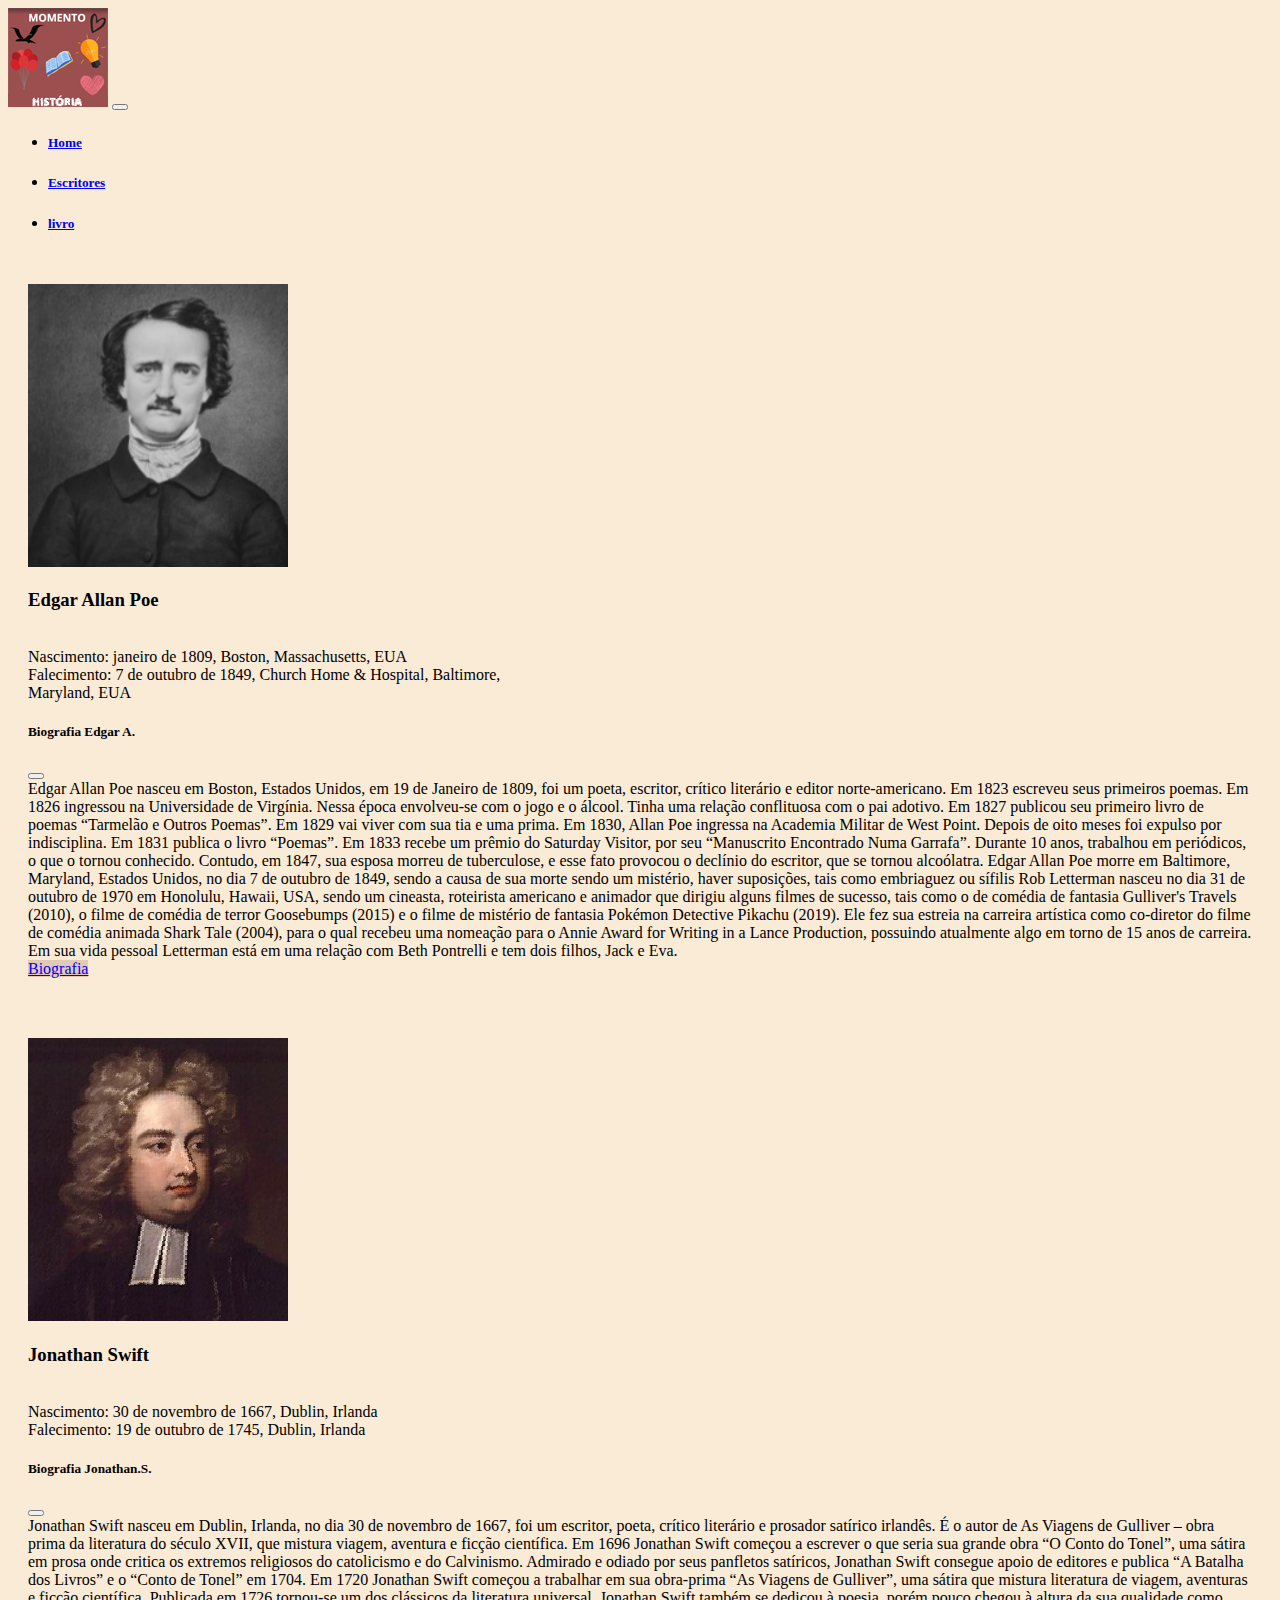
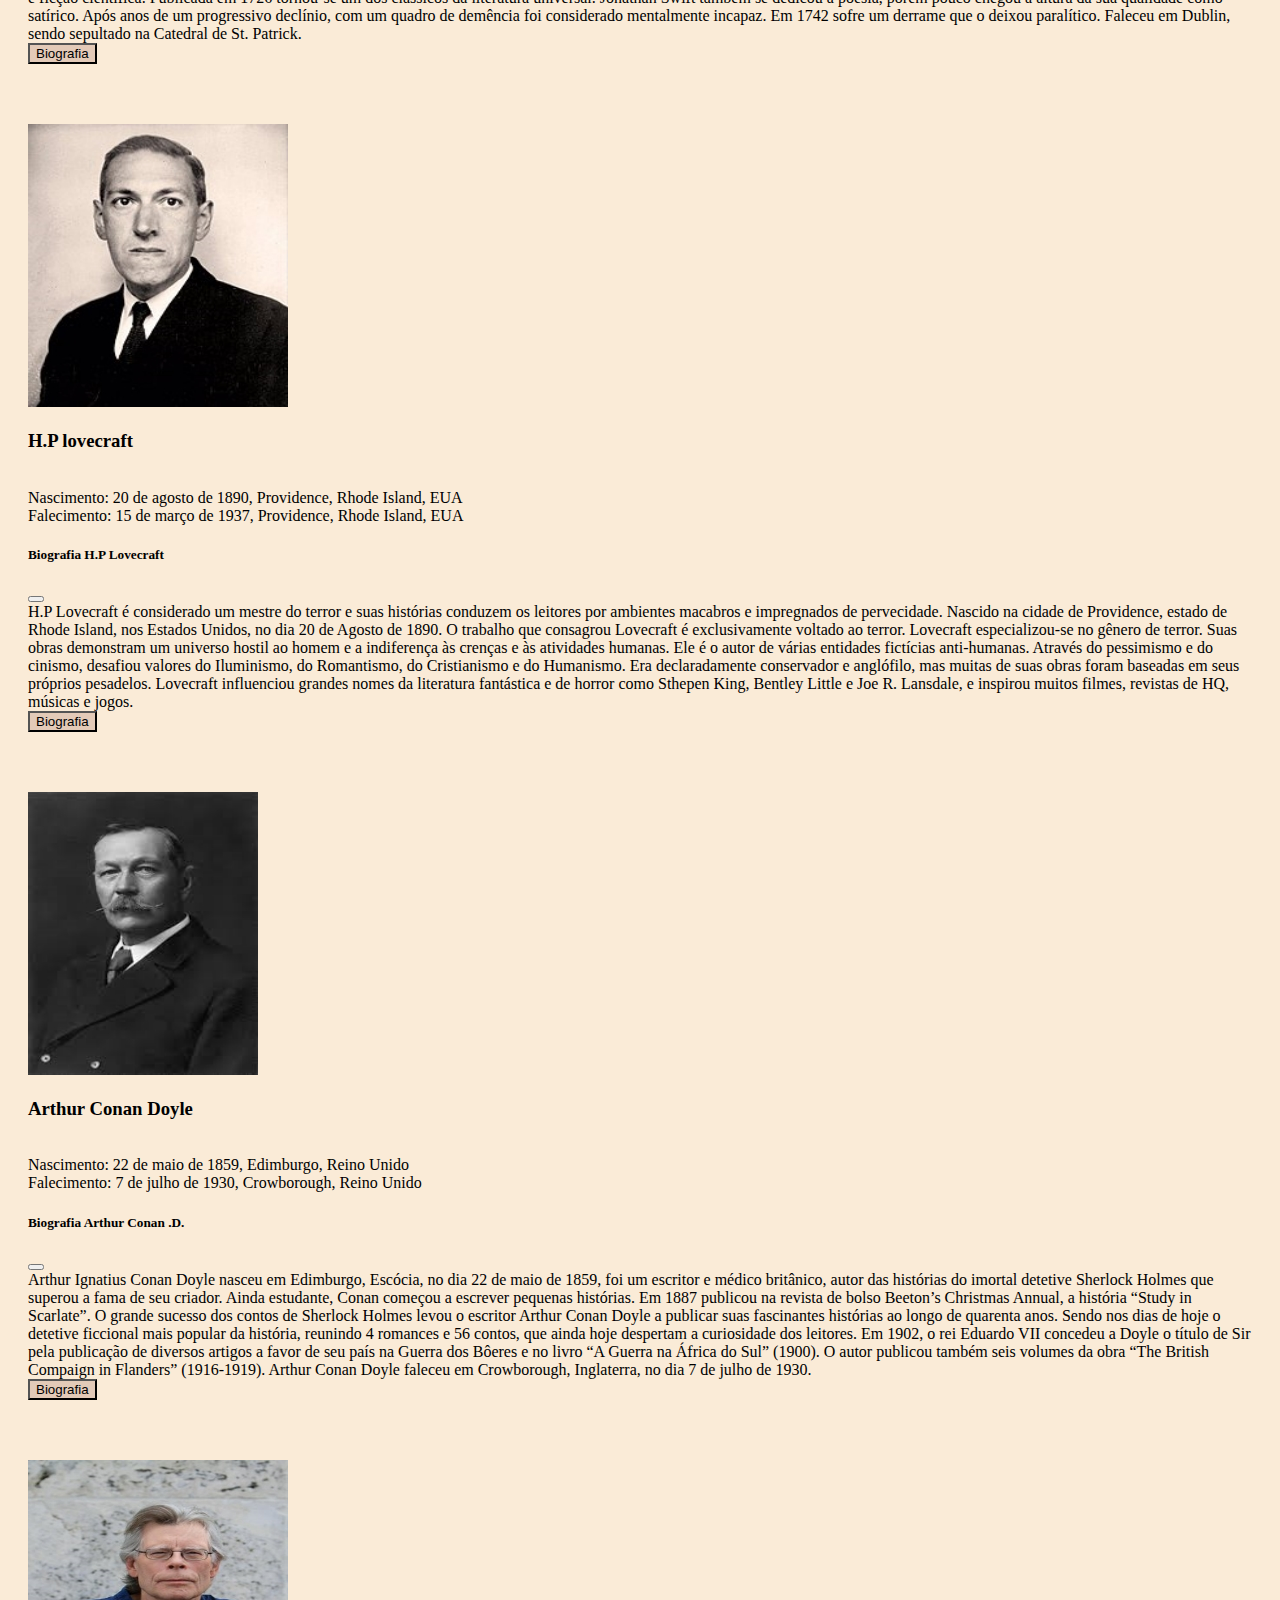
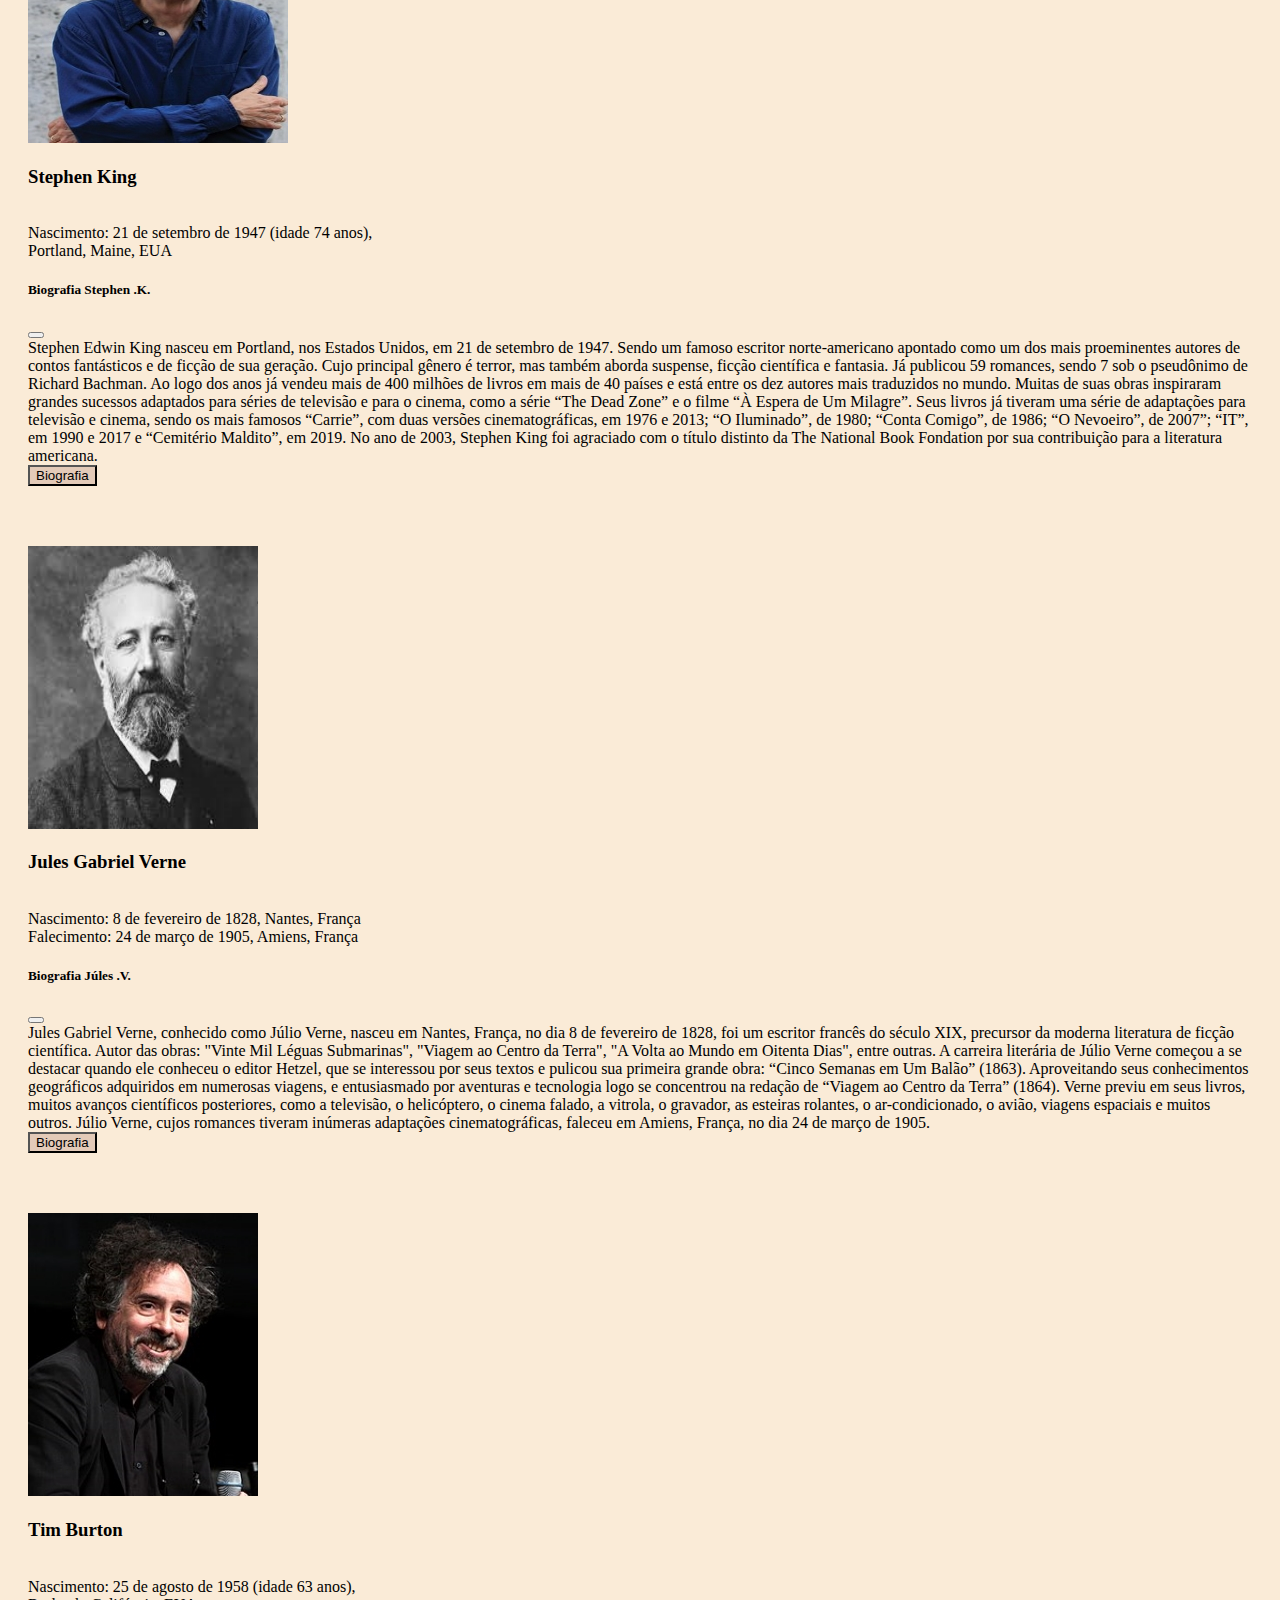
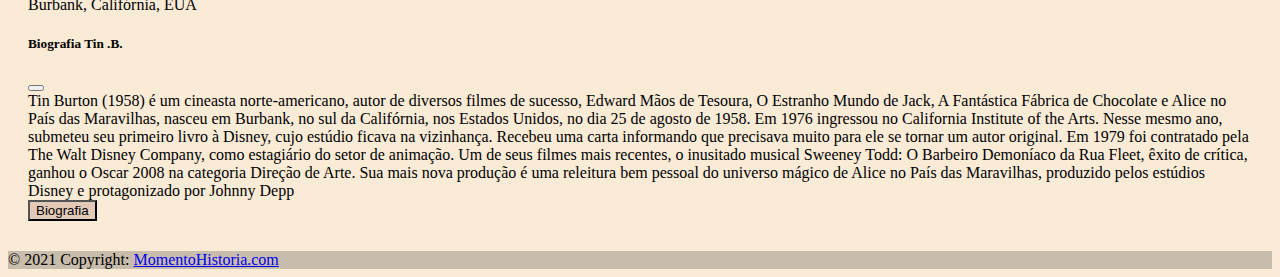
<file: trabalho-alura/assets/Escritores.html>
<!doctype html>
<html>

<head class="cabeca">

    <meta charset="UTF-8">
    <title>Mundo Leitura</title>
    <link href="style.css" rel="stylesheet" />
    <link href="https://cdn.jsdelivr.net/npm/bootstrap@5.1.0/dist/css/bootstrap.min.css" rel="stylesheet" integrity="sha384-KyZXEAg3QhqLMpG8r+8fhAXLRk2vvoC2f3B09zVXn8CA5QIVfZOJ3BCsw2P0p/We" crossorigin="anonymous">
    <script src="https://cdn.jsdelivr.net/npm/bootstrap@5.1.0/dist/js/bootstrap.bundle.min.js" integrity="sha384-U1DAWAznBHeqEIlVSCgzq+c9gqGAJn5c/t99JyeKa9xxaYpSvHU5awsuZVVFIhvj" crossorigin="anonymous"></script>
    <script src="https://cdn.jsdelivr.net/npm/@popperjs/core@2.9.3/dist/umd/popper.min.js" integrity="sha384-eMNCOe7tC1doHpGoWe/6oMVemdAVTMs2xqW4mwXrXsW0L84Iytr2wi5v2QjrP/xp" crossorigin="anonymous"></script>
    <script src="https://cdn.jsdelivr.net/npm/bootstrap@5.1.0/dist/js/bootstrap.min.js" integrity="sha384-cn7l7gDp0eyniUwwAZgrzD06kc/tftFf19TOAs2zVinnD/C7E91j9yyk5//jjpt/" crossorigin="anonymous"></script>
</head>

<body class="corpo" style="background-color: antiquewhite;">

    <!--Cabecalho-->

    <header class="cabecalho">

        <nav class="navegacao navbar navbar-expand-lg navbar-dark bg-dark">

            <div class="container-fluid">

                <a class="navbar-brand" href="#"><img src="img/Icone.png" /></a>
                <button class="navbar-toggler" type="button" data-bs-toggle="collapse" data-bs-target="#navbarNav" aria-controls="navbarNav" aria-expanded="false" aria-label="Toggle navigation">
                    <span class="navbar-toggler-icon"></span>
                </button>

                <div class="collapse navbar-collapse" id="navbarNav">

                    <ul class="nav-lista navbar-nav">
                        <li class="nav-item">
                            <a class="nav-link active text_cabecalho" aria-current="page" href="index.html"><h5>Home</h5></a>
                        </li>
                        <li class="nav-item">
                            <a class="nav-link active text_cabecalho" aria-current="page" href="Escritores.html"><h5>Escritores</h5></a>
                        </li>
                        <li class="nav-item">
                            <a class="nav-link active text_cabecalho" aria-current="page" href="livros.html"><h5>livro</h5></a>
                        </li>
                    </ul>
                </div>
            </div>
        </nav>

    </header>

    <article class="escritores">

        <!--EdgarAllanPoe_card-->

        <div class="align-self-center artigo-escritores">
            <div class="card-escritores card mb-3 text-white bg-dark">
                <div class="row g-0">
                    <div class="col-md-4">
                        <img src="img/escritores/EdgarAllanPoe.png" class="img-fluid rounded-start" alt="...">
                    </div>
                    <div class="col-md-8">
                        <div class="card-body">
                            <h3 class="card-title">Edgar Allan Poe</h3>
                            <p class="card-text">
                                <br />
                                Nascimento: janeiro de 1809, Boston, Massachusetts, EUA
                                <br />
                                Falecimento: 7 de outubro de 1849, Church Home & Hospital, Baltimore, Maryland, EUA
                            </p>
                        </div>
                    </div>
                </div>
            </div>

            <!--EdgarAllanPoe_BIO-->


            <div class="modal fade" id="exampleModalToggle" aria-hidden="true" aria-labelledby="exampleModalToggleLabel" tabindex="-1">
                <div class="modal-dialog modal-dialog-centered">
                    <div class="modal-content">
                        <div class="modal-header">
                            <h5 class="modal-title" id="exampleModalToggleLabel">Biografia Edgar A.</h5>
                            <button type="button" class="btn-close" data-bs-dismiss="modal" aria-label="Close"></button>
                        </div>
                        <div class="modal-body">
                            Edgar Allan Poe nasceu em Boston, Estados Unidos, em 19 de Janeiro de 1809, foi um poeta, escritor, crítico literário e editor norte-americano. Em 1823 escreveu seus primeiros poemas. Em 1826 ingressou na Universidade de Virgínia. Nessa época envolveu-se com o jogo e o álcool. Tinha uma relação conflituosa com o pai adotivo.
                            Em 1827 publicou seu primeiro livro de poemas “Tarmelão e Outros Poemas”. Em 1829 vai viver com sua tia e uma prima. Em 1830, Allan Poe ingressa na Academia Militar de West Point. Depois de oito meses foi expulso por indisciplina. Em 1831 publica o livro “Poemas”. Em 1833 recebe um prêmio do Saturday Visitor, por seu “Manuscrito Encontrado Numa Garrafa”.
                            Durante 10 anos, trabalhou em periódicos, o que o tornou conhecido. Contudo, em 1847, sua esposa morreu de tuberculose, e esse fato provocou o declínio do escritor, que se tornou alcoólatra. Edgar Allan Poe morre em Baltimore, Maryland, Estados Unidos, no dia 7 de outubro de 1849, sendo a causa de sua morte sendo um mistério, haver suposições, tais como embriaguez ou sífilis
                            Rob Letterman nasceu no dia 31 de outubro de 1970 em Honolulu, Hawaii, USA, sendo um cineasta, roteirista americano e animador que dirigiu alguns filmes de sucesso, tais como o de comédia de fantasia Gulliver's Travels (2010), o filme de comédia de terror Goosebumps (2015) e o filme de mistério de fantasia Pokémon Detective Pikachu (2019).
                            Ele fez sua estreia na carreira artística como co-diretor do filme de comédia animada Shark Tale (2004), para o qual recebeu uma nomeação para o Annie Award for Writing in a Lance Production, possuindo atualmente algo em torno de 15 anos de carreira. Em sua vida pessoal Letterman está em uma relação com Beth Pontrelli e tem dois filhos, Jack e Eva.
                        </div>
                    </div>
                </div>
            </div>

            <a class="btn btn-light text-dark btn-outline-dark" style="background-color: #E3CAB8; " data-bs-toggle="modal" href="#exampleModalToggle" role="button">Biografia</a>
        </div>

    </article>

    <article class="escritores">

        <!--Jonathan Swift_card-->

        <div class="align-self-center artigo-escritores">
            <div class="card-escritores card mb-3 text-white bg-dark">
                <div class="row g-0">
                    <div class="col-md-4">
                        <img src="img/escritores/JonathanSwift.png" class="img-fluid rounded-start" alt="...">
                    </div>
                    <div class="col-md-8">
                        <div class="card-body">
                            <h3 class="card-title">Jonathan Swift</h3>
                            <p class="card-text">
                                <br />
                                Nascimento: 30 de novembro de 1667, Dublin, Irlanda
                                <br />
                                Falecimento: 19 de outubro de 1745, Dublin, Irlanda
                            </p>
                        </div>
                    </div>
                </div>
            </div>

            <!--Jonathan Swift_BIO-->

            <div class="modal fade" id="exampleModalToggle2" aria-hidden="true" aria-labelledby="exampleModalToggleLabel2" tabindex="-1">
                <div class="modal-dialog modal-dialog-centered">
                    <div class="modal-content">
                        <div class="modal-header">
                            <h5 class="modal-title" id="exampleModalToggleLabel2">Biografia Jonathan.S.</h5>
                            <button type="button" class="btn-close" data-bs-dismiss="modal" aria-label="Close"></button>
                        </div>
                        <div class="modal-body">
                            Jonathan Swift nasceu em Dublin, Irlanda, no dia 30 de novembro de 1667, foi um escritor, poeta, crítico literário e prosador satírico irlandês. É o autor de As Viagens de Gulliver – obra prima da literatura do século XVII, que mistura viagem, aventura e ficção científica.
                            Em 1696 Jonathan Swift começou a escrever o que seria sua grande obra “O Conto do Tonel”, uma sátira em prosa onde critica os extremos religiosos do catolicismo e do Calvinismo. Admirado e odiado por seus panfletos satíricos, Jonathan Swift consegue apoio de editores e publica “A Batalha dos Livros” e o “Conto de Tonel” em 1704.
                            Em 1720 Jonathan Swift começou a trabalhar em sua obra-prima “As Viagens de Gulliver”, uma sátira que mistura literatura de viagem, aventuras e ficção científica. Publicada em 1726 tornou-se um dos clássicos da literatura universal. Jonathan Swift também se dedicou à poesia, porém pouco chegou à altura da sua qualidade como satírico.
                            Após anos de um progressivo declínio, com um quadro de demência foi considerado mentalmente incapaz. Em 1742 sofre um derrame que o deixou paralítico. Faleceu em Dublin, sendo sepultado na Catedral de St. Patrick.
                        </div>
                    </div>
                </div>
            </div>
            <button class="btn btn-light text-dark btn-outline-dark" style="background-color: #E3CAB8; " data-bs-target="#exampleModalToggle2" data-bs-toggle="modal">Biografia</button>

        </div>
    </article>

    <article class="escritores">

        <!--H.P Lovecraft_card-->

        <div class="align-self-center artigo-escritores">
            <div class="card-escritores card mb-3 text-white bg-dark">
                <div class="row g-0">
                    <div class="col-md-4">
                        <img src="img/escritores/H.PLovecraft.jpg" class="img-fluid rounded-start" alt="...">
                    </div>
                    <div class="col-md-8">
                        <div class="card-body">
                            <h3 class="card-title">H.P lovecraft</h3>
                            <p class="card-text">
                                <br />
                                Nascimento: 20 de agosto de 1890, Providence, Rhode Island, EUA
                                <br />
                                Falecimento: 15 de março de 1937, Providence, Rhode Island, EUA
                            </p>
                        </div>
                    </div>
                </div>
            </div>

            <!--H.P Lovecraft_BIO-->

            <div class="modal fade" id="exampleModalToggle4" aria-hidden="true" aria-labelledby="exampleModalToggleLabel4" tabindex="-1">
                <div class="modal-dialog modal-dialog-centered">
                    <div class="modal-content">
                        <div class="modal-header">
                            <h5 class="modal-title" id="exampleModalToggleLabel4">Biografia H.P Lovecraft</h5>
                            <button type="button" class="btn-close" data-bs-dismiss="modal" aria-label="Close"></button>
                        </div>
                        <div class="modal-body">

                            H.P Lovecraft é considerado um mestre do terror e suas histórias conduzem os leitores por ambientes macabros e impregnados de pervecidade. Nascido na cidade de Providence, estado de Rhode Island, nos Estados Unidos, no dia 20 de Agosto de 1890. O trabalho que consagrou Lovecraft é exclusivamente voltado ao terror.
                            Lovecraft especializou-se no gênero de terror. Suas obras demonstram um universo hostil ao homem e a indiferença às crenças e às atividades humanas. Ele é o autor de várias entidades fictícias anti-humanas. Através do pessimismo e do cinismo, desafiou valores do Iluminismo, do Romantismo, do Cristianismo e do Humanismo. Era declaradamente conservador e anglófilo, mas muitas de suas obras foram baseadas em seus próprios pesadelos.
                            Lovecraft influenciou grandes nomes da literatura fantástica e de horror como Sthepen King, Bentley Little e Joe R. Lansdale, e inspirou muitos filmes, revistas de HQ, músicas e jogos.
                        </div>
                    </div>
                </div>
            </div>

            <button class="btn btn-light text-dark btn-outline-dark" style="background-color: #E3CAB8; " data-bs-target="#exampleModalToggle4" data-bs-toggle="modal">Biografia</button>

        </div>
    </article>

    <article class="escritores">

        <!--Arthur Ignatius Conan Doyle_card-->

        <div class="align-self-center artigo-escritores">
            <div class="card-escritores card mb-3 text-white bg-dark">
                <div class="row g-0">
                    <div class="col-md-4">
                        <img src="img/escritores/ArthurConanDoyle.jpg" class="img-fluid rounded-start" alt="...">
                    </div>
                    <div class="col-md-8">
                        <div class="card-body">
                            <h3 class="card-title">Arthur Conan Doyle</h3>
                            <p class="card-text">
                                <br />
                                Nascimento: 22 de maio de 1859, Edimburgo, Reino Unido
                                <br />
                                Falecimento: 7 de julho de 1930, Crowborough, Reino Unido
                            </p>
                        </div>
                    </div>
                </div>
            </div>

            <!--Arthur Ignatius Conan Doyle_BIO-->

            <div class="modal fade" id="exampleModalToggle5" aria-hidden="true" aria-labelledby="exampleModalToggleLabel5" tabindex="-1">
                <div class="modal-dialog modal-dialog-centered">
                    <div class="modal-content">
                        <div class="modal-header">
                            <h5 class="modal-title" id="exampleModalToggleLabel5">Biografia Arthur Conan .D.</h5>
                            <button type="button" class="btn-close" data-bs-dismiss="modal" aria-label="Close"></button>
                        </div>
                        <div class="modal-body">

                            Arthur Ignatius Conan Doyle nasceu em Edimburgo, Escócia, no dia 22 de maio de 1859, foi um escritor e médico britânico, autor das histórias do imortal detetive Sherlock Holmes que superou a fama de seu criador. Ainda estudante, Conan começou a escrever pequenas histórias. Em 1887 publicou na revista de bolso Beeton’s Christmas Annual, a história “Study in Scarlate”.
                            O grande sucesso dos contos de Sherlock Holmes levou o escritor Arthur Conan Doyle a publicar suas fascinantes histórias ao longo de quarenta anos. Sendo nos dias de hoje o detetive ficcional mais popular da história, reunindo 4 romances e 56 contos, que ainda hoje despertam a curiosidade dos leitores.
                            Em 1902, o rei Eduardo VII concedeu a Doyle o título de Sir pela publicação de diversos artigos a favor de seu país na Guerra dos Bôeres e no livro “A Guerra na África do Sul” (1900). O autor publicou também seis volumes da obra “The British Compaign in Flanders” (1916-1919). Arthur Conan Doyle faleceu em Crowborough, Inglaterra, no dia 7 de julho de 1930.
                        </div>
                    </div>
                </div>
            </div>
        </div>
        <button class="btn btn-light text-dark btn-outline-dark" style="background-color: #E3CAB8; " data-bs-target="#exampleModalToggle5" data-bs-toggle="modal">Biografia</button>
    </article>

    <article class="escritores">

        <!--Stephen King_card-->

        <div class="align-self-center artigo-escritores">
            <div class="card-escritores card mb-3 text-white bg-dark">
                <div class="row g-0">
                    <div class="col-md-4">
                        <img src="img/escritores/StephenKing.jpg" class="img-fluid rounded-start" alt="...">
                    </div>
                    <div class="col-md-8">
                        <div class="card-body">
                            <h3 class="card-title">Stephen King</h3>
                            <p class="card-text">
                                <br />
                                Nascimento: 21 de setembro de 1947 (idade 74 anos),
                                <br />
                                Portland, Maine, EUA
                            </p>
                        </div>
                    </div>
                </div>
            </div>

            <!--Stephen King_BIO-->

            <div class="modal fade" id="exampleModalToggle6" aria-hidden="true" aria-labelledby="exampleModalToggleLabel6" tabindex="-1">
                <div class="modal-dialog modal-dialog-centered">
                    <div class="modal-content">
                        <div class="modal-header">
                            <h5 class="modal-title" id="exampleModalToggleLabel6">Biografia Stephen .K.</h5>
                            <button type="button" class="btn-close" data-bs-dismiss="modal" aria-label="Close"></button>
                        </div>
                        <div class="modal-body">

                            Stephen Edwin King nasceu em Portland, nos Estados Unidos, em 21 de setembro de 1947. Sendo um famoso escritor norte-americano apontado como um dos mais proeminentes autores de contos fantásticos e de ficção de sua geração. Cujo principal gênero é terror, mas também aborda suspense, ficção científica e fantasia. Já publicou 59 romances, sendo 7 sob o pseudônimo de Richard Bachman.
                            Ao logo dos anos já vendeu mais de 400 milhões de livros em mais de 40 países e está entre os dez autores mais traduzidos no mundo. Muitas de suas obras inspiraram grandes sucessos adaptados para séries de televisão e para o cinema, como a série “The Dead Zone” e o filme “À Espera de Um Milagre”.
                            Seus livros já tiveram uma série de adaptações para televisão e cinema, sendo os mais famosos “Carrie”, com duas versões cinematográficas, em 1976 e 2013; “O Iluminado”, de 1980; “Conta Comigo”, de 1986; “O Nevoeiro”, de 2007”; “IT”, em 1990 e 2017 e “Cemitério Maldito”, em 2019. No ano de 2003, Stephen King foi agraciado com o título distinto da The National Book Fondation por sua contribuição para a literatura americana.
                        </div>
                    </div>
                </div>
            </div>
        </div>
        <button class="btn btn-light text-dark btn-outline-dark" style="background-color: #E3CAB8; " data-bs-target="#exampleModalToggle6" data-bs-toggle="modal">Biografia</button>
    </article>

    <article class="escritores">

        <!--Jules Gabriel Verne_card-->

        <div class="align-self-center artigo-escritores">
            <div class="card-escritores card mb-3 text-white bg-dark">
                <div class="row g-0">
                    <div class="col-md-4">
                        <img src="img/escritores/JulesGabrielVerne.jpg" class="img-fluid rounded-start" alt="...">
                    </div>
                    <div class="col-md-8">
                        <div class="card-body">
                            <h3 class="card-title">Jules Gabriel Verne</h3>
                            <p class="card-text">
                                <br />
                                Nascimento: 8 de fevereiro de 1828, Nantes, França
                                <br />
                                Falecimento: 24 de março de 1905, Amiens, França
                            </p>
                        </div>
                    </div>
                </div>
            </div>

            <!--Jules Gabriel Verne_BIO-->

            <div class="modal fade" id="exampleModalToggle7" aria-hidden="true" aria-labelledby="exampleModalToggleLabel7" tabindex="-1">
                <div class="modal-dialog modal-dialog-centered">
                    <div class="modal-content">
                        <div class="modal-header">
                            <h5 class="modal-title" id="exampleModalToggleLabel7">Biografia Júles .V.</h5>
                            <button type="button" class="btn-close" data-bs-dismiss="modal" aria-label="Close"></button>
                        </div>
                        <div class="modal-body">

                            Jules Gabriel Verne, conhecido como Júlio Verne, nasceu em Nantes, França, no dia 8 de fevereiro de 1828, foi um escritor francês do século XIX, precursor da moderna literatura de ficção científica. Autor das obras: "Vinte Mil Léguas Submarinas", "Viagem ao Centro da Terra", "A Volta ao Mundo em Oitenta Dias", entre outras.
                            A carreira literária de Júlio Verne começou a se destacar quando ele conheceu o editor Hetzel, que se interessou por seus textos e pulicou sua primeira grande obra: “Cinco Semanas em Um Balão” (1863). Aproveitando seus conhecimentos geográficos adquiridos em numerosas viagens, e entusiasmado por aventuras e tecnologia logo se concentrou na redação de “Viagem ao Centro da Terra” (1864).
                            Verne previu em seus livros, muitos avanços científicos posteriores, como a televisão, o helicóptero, o cinema falado, a vitrola, o gravador, as esteiras rolantes, o ar-condicionado, o avião, viagens espaciais e muitos outros. Júlio Verne, cujos romances tiveram inúmeras adaptações cinematográficas, faleceu em Amiens, França, no dia 24 de março de 1905.
                        </div>
                    </div>
                </div>
            </div>
        </div>
        <button class="btn btn-light text-dark btn-outline-dark" style="background-color: #E3CAB8; " data-bs-target="#exampleModalToggle7" data-bs-toggle="modal">Biografia</button>
    </article>

    <article class="escritores">

        <!--Tin Burton_card-->

        <div class="align-self-center artigo-escritores">
            <div class="card-escritores card mb-3 text-white bg-dark">
                <div class="row g-0">
                    <div class="col-md-4">
                        <img src="img/escritores/TimBurton.jpg" class="img-fluid rounded-start" alt="...">
                    </div>
                    <div class="col-md-8">
                        <div class="card-body">
                            <h3 class="card-title">Tim Burton</h3>
                            <p class="card-text">
                                <br />
                                Nascimento: 25 de agosto de 1958 (idade 63 anos),
                                <br />
                                Burbank, Califórnia, EUA
                            </p>
                        </div>
                    </div>
                </div>
            </div>

            <!--Tin Burton_BIO-->

            <div class="modal fade" id="exampleModalToggle8" aria-hidden="true" aria-labelledby="exampleModalToggleLabel8" tabindex="-1">
                <div class="modal-dialog modal-dialog-centered">
                    <div class="modal-content">
                        <div class="modal-header">
                            <h5 class="modal-title" id="exampleModalToggleLabel8">Biografia Tin .B.</h5>
                            <button type="button" class="btn-close" data-bs-dismiss="modal" aria-label="Close"></button>
                        </div>
                        <div class="modal-body">

                            Tin Burton (1958) é um cineasta norte-americano, autor de diversos filmes de sucesso, Edward Mãos de Tesoura, O Estranho Mundo de Jack, A Fantástica Fábrica de Chocolate e Alice no País das Maravilhas, nasceu em Burbank, no sul da Califórnia, nos Estados Unidos, no dia 25 de agosto de 1958.
                            Em 1976 ingressou no California Institute of the Arts. Nesse mesmo ano, submeteu seu primeiro livro à Disney, cujo estúdio ficava na vizinhança. Recebeu uma carta informando que precisava muito para ele se tornar um autor original. Em 1979 foi contratado pela The Walt Disney Company, como estagiário do setor de animação.
                            Um de seus filmes mais recentes, o inusitado musical Sweeney Todd: O Barbeiro Demoníaco da Rua Fleet, êxito de crítica, ganhou o Oscar 2008 na categoria Direção de Arte. Sua mais nova produção é uma releitura bem pessoal do universo mágico de Alice no País das Maravilhas, produzido pelos estúdios Disney e protagonizado por Johnny Depp
                        </div>
                    </div>
                </div>
            </div>
        </div>
        <button class="btn btn-light text-dark btn-outline-dark" style="background-color: #E3CAB8; " data-bs-target="#exampleModalToggle8" data-bs-toggle="modal">Biografia</button>
    </article>



    <footer class="text-center text-white bg-dark bg-gradient">
        <div class="text-center p-3" style="background-color: rgba(0, 0, 0, 0.2);">
            © 2021 Copyright:
            <a class="text-white" href="#">MomentoHistoria.com</a>
        </div>
        <!-- Copyright -->
    </footer>
</body>
</html>
</file>
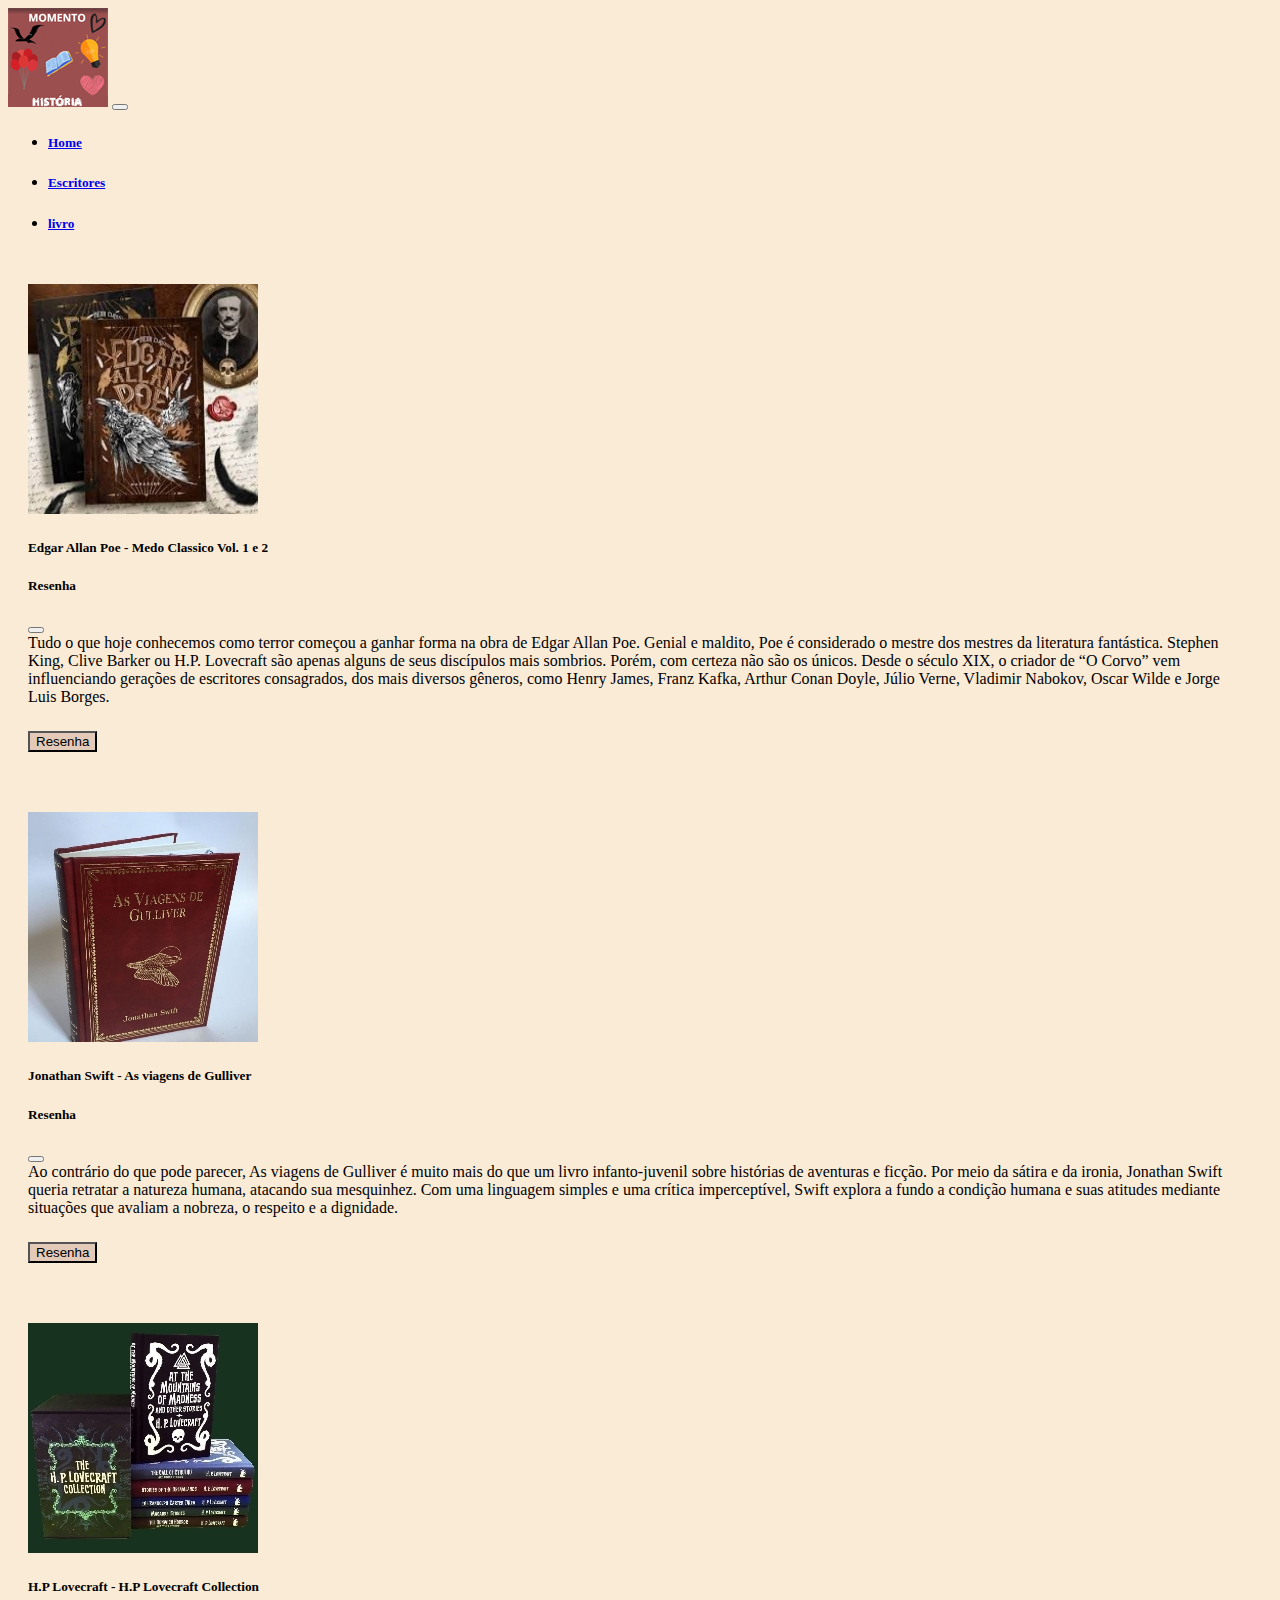
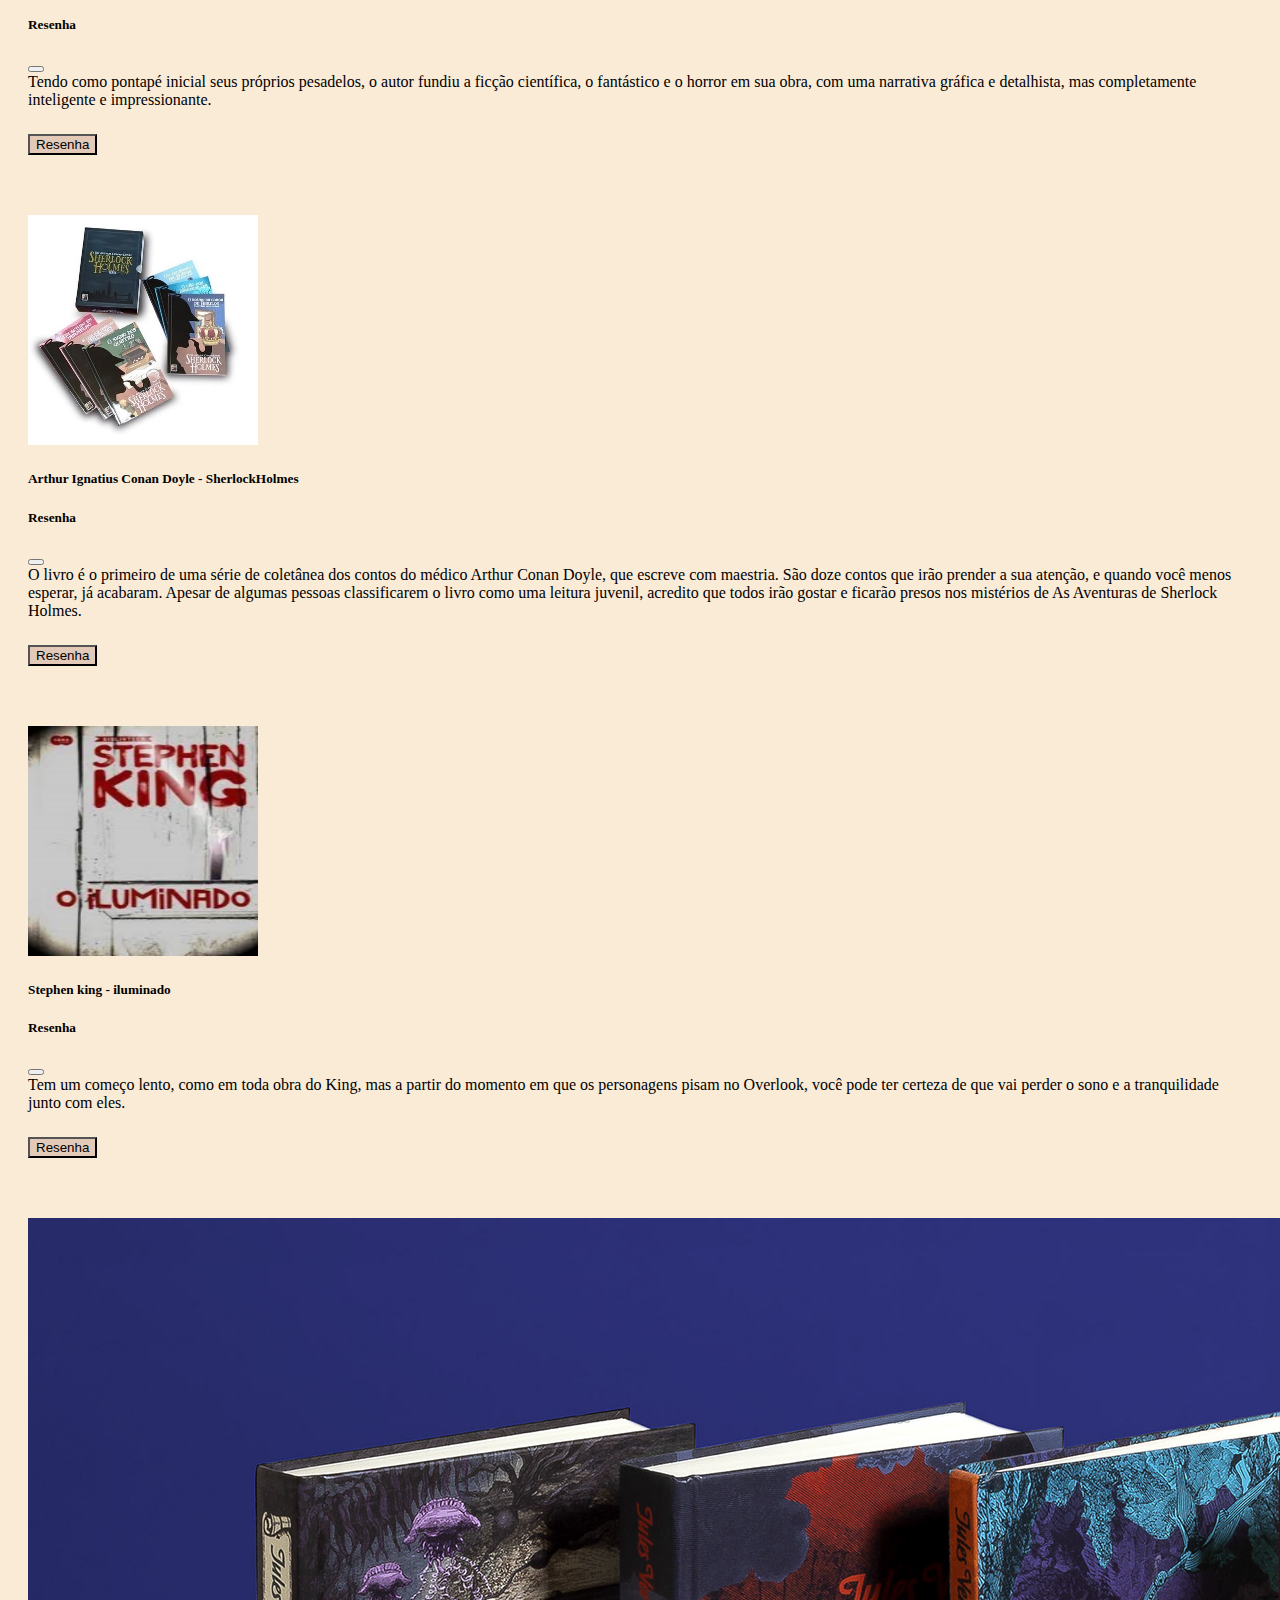
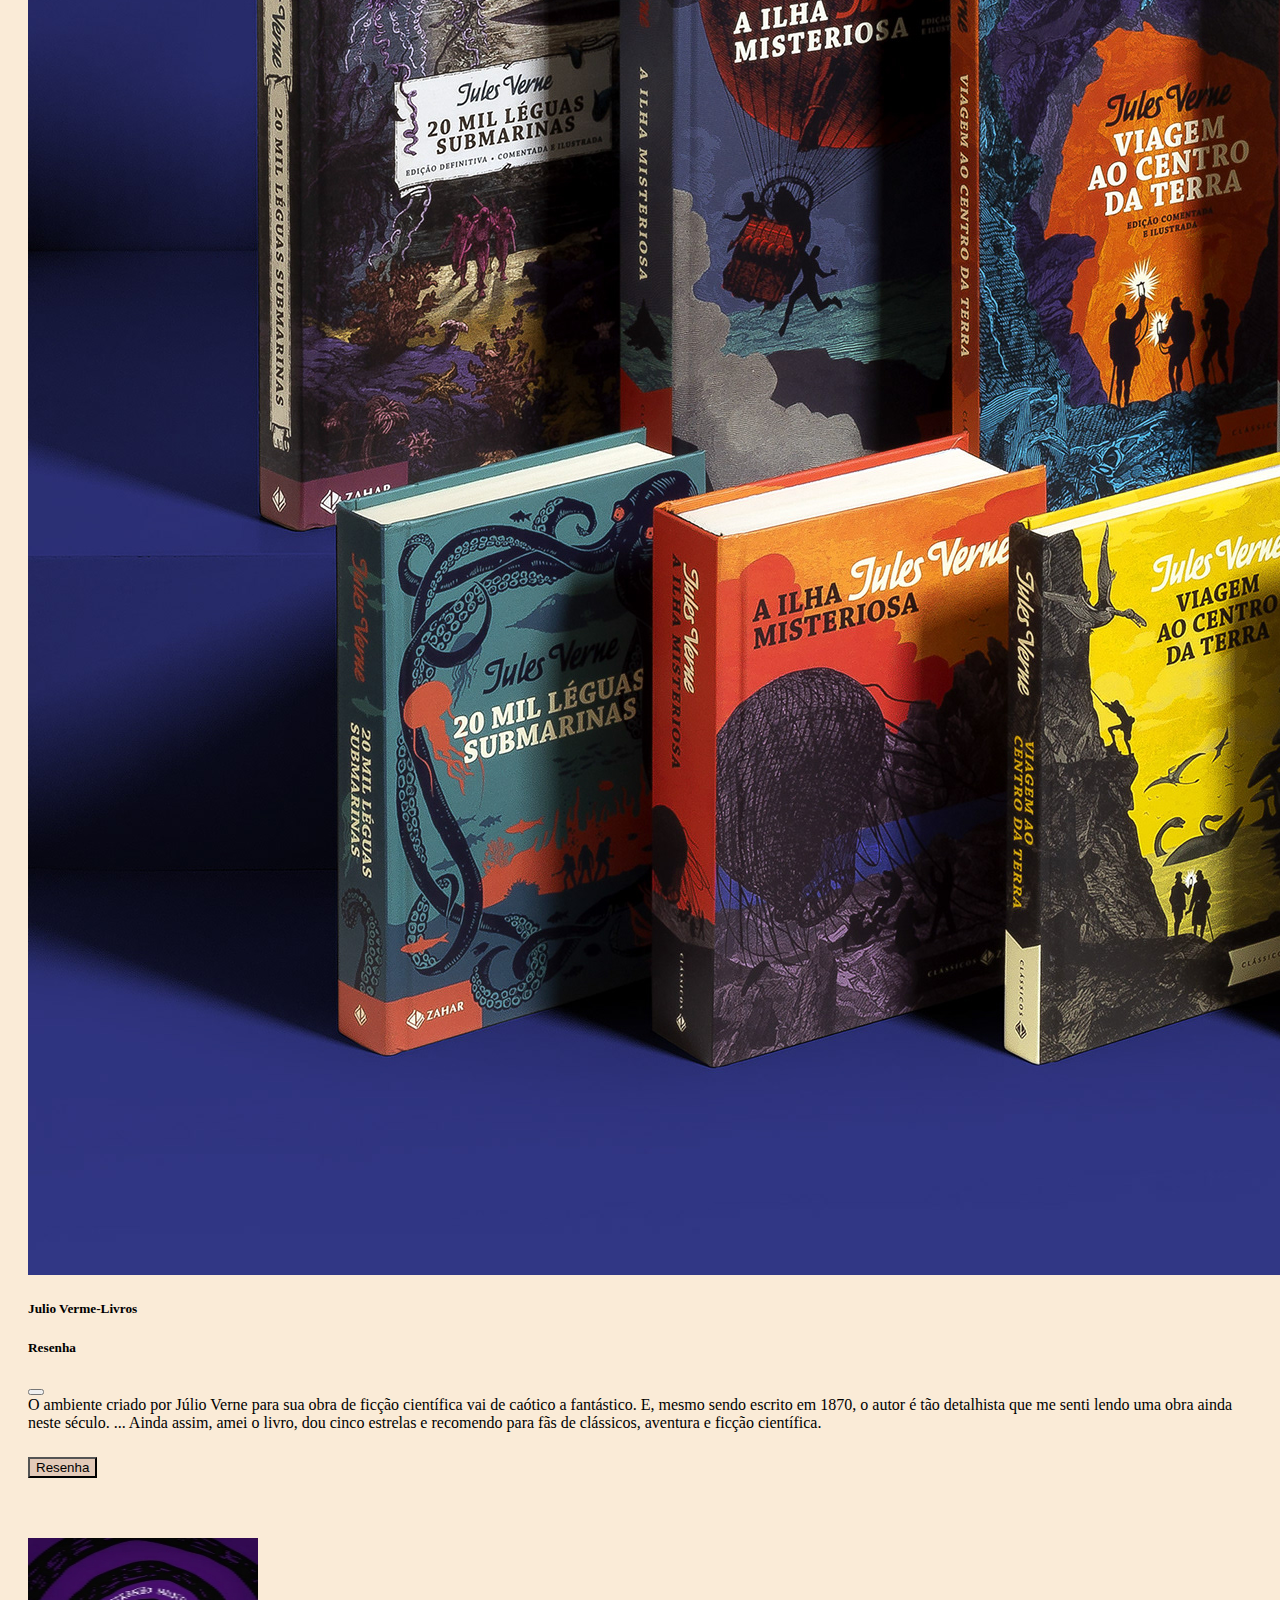
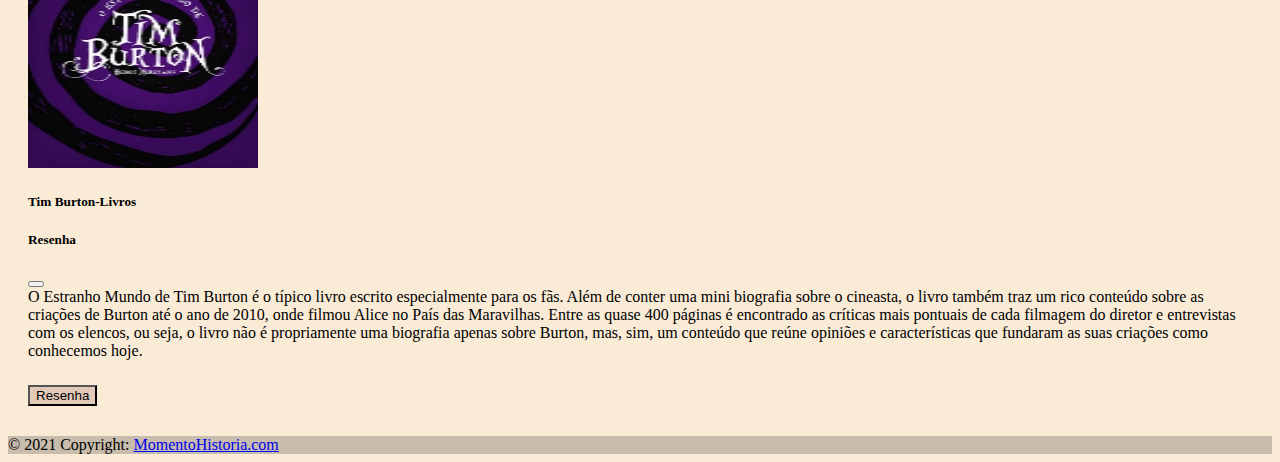
<file: trabalho-alura/assets/livros.html>
<!doctype html>
<html>

<head class="cabeca">

    <meta charset="UTF-8">
    <title>Mundo Leitura</title>
    <link href="style.css" rel="stylesheet" />
    <link href="https://cdn.jsdelivr.net/npm/bootstrap@5.1.0/dist/css/bootstrap.min.css" rel="stylesheet" integrity="sha384-KyZXEAg3QhqLMpG8r+8fhAXLRk2vvoC2f3B09zVXn8CA5QIVfZOJ3BCsw2P0p/We" crossorigin="anonymous">
    <script src="https://cdn.jsdelivr.net/npm/bootstrap@5.1.0/dist/js/bootstrap.bundle.min.js" integrity="sha384-U1DAWAznBHeqEIlVSCgzq+c9gqGAJn5c/t99JyeKa9xxaYpSvHU5awsuZVVFIhvj" crossorigin="anonymous"></script>
    <script src="https://cdn.jsdelivr.net/npm/@popperjs/core@2.9.3/dist/umd/popper.min.js" integrity="sha384-eMNCOe7tC1doHpGoWe/6oMVemdAVTMs2xqW4mwXrXsW0L84Iytr2wi5v2QjrP/xp" crossorigin="anonymous"></script>
    <script src="https://cdn.jsdelivr.net/npm/bootstrap@5.1.0/dist/js/bootstrap.min.js" integrity="sha384-cn7l7gDp0eyniUwwAZgrzD06kc/tftFf19TOAs2zVinnD/C7E91j9yyk5//jjpt/" crossorigin="anonymous"></script>
</head>

<body class="corpo" style=" background-color: antiquewhite;">

    <!--Cabecalho-->

    <header class="cabecalho">

        <nav class="navegacao navbar navbar-expand-lg navbar-dark bg-dark">

            <div class="container-fluid">

                <a class="navbar-brand" href="#"><img src="img/Icone.png" /></a>
                <button class="navbar-toggler" type="button" data-bs-toggle="collapse" data-bs-target="#navbarNav" aria-controls="navbarNav" aria-expanded="false" aria-label="Toggle navigation">
                    <span class="navbar-toggler-icon"></span>
                </button>

                <div class="collapse navbar-collapse" id="navbarNav">

                    <ul class="nav-lista navbar-nav">

                        <li class="nav-item">
                            <a class="nav-link active" aria-current="page" href="index.html"><h5 class="text_cabecalho">Home</h5></a>
                        </li>
                        <li class="nav-item">
                            <a class="nav-link active text_cabecalho" aria-current="page" href="Escritores.html"><h5>Escritores</h5></a>
                        </li>
                        <li class="nav-item">
                            <a class="nav-link active" aria-current="page" href="livros.html"><h5 class="text_cabecalho">livro</h5></a>
                        </li>

                    </ul>
                </div>
            </div>
        </nav>

    </header>

    <article class="escritores">

        <!--Edgar Allan Poe_livros-->

        <div class="card bg-dark" style="width: 18rem;">
            <img src="img/EdgarAllanPoeMedoClássicovol1e2.jpg" class="card-img-top" alt="...">
            <div class="card-body">
                <h5 class="card-title text-light">Edgar Allan Poe - Medo Classico Vol. 1 e 2</h5>
            </div>
        </div>

        <div class="modal fade" id="exampleModalToggle1" aria-hidden="true" aria-labelledby="exampleModalToggleLabel1" tabindex="-1">
            <div class="modal-dialog modal-dialog-centered">
                <div class="modal-content">
                    <div class="modal-header">
                        <h5 class="modal-title" id="exampleModalToggleLabel1">Resenha</h5>
                        <button type="button" class="btn-close" data-bs-dismiss="modal" aria-label="Close"></button>
                    </div>
                    <div class="modal-body">

                        Tudo o que hoje conhecemos como terror começou a ganhar forma na obra de Edgar Allan Poe. Genial e maldito, Poe é considerado o mestre dos mestres da literatura fantástica. Stephen King, Clive Barker ou H.P. Lovecraft são apenas alguns de seus discípulos mais sombrios. Porém, com certeza não são os únicos. Desde o século XIX, o criador de “O Corvo” vem influenciando gerações de escritores consagrados, dos mais diversos gêneros, como Henry James, Franz Kafka, Arthur Conan Doyle, Júlio Verne, Vladimir Nabokov, Oscar Wilde e Jorge Luis Borges.
                    </div>
                </div>
            </div>
        </div>
        <button class="btn btn-light text-dark btn-outline-dark" style="background-color: #E3CAB8; margin-top: 25px" data-bs-target="#exampleModalToggle1" data-bs-toggle="modal">Resenha</button>

    </article>

    <article class="escritores">

        <!--Jonathan Swift_livros-->

        <div class="card bg-dark" style="width: 18rem;">
            <img src="img/AsViagensDeGulliver.jpg" class="card-img-top" alt="...">
            <div class="card-body">
                <h5 class="card-title text-light">Jonathan Swift - As viagens de Gulliver</h5>
            </div>
        </div>

        <div class="modal fade" id="exampleModalToggle2" aria-hidden="true" aria-labelledby="exampleModalToggleLabel2" tabindex="-1">
            <div class="modal-dialog modal-dialog-centered">
                <div class="modal-content">
                    <div class="modal-header">
                        <h5 class="modal-title" id="exampleModalToggleLabel2">Resenha</h5>
                        <button type="button" class="btn-close" data-bs-dismiss="modal" aria-label="Close"></button>
                    </div>
                    <div class="modal-body">

                        Ao contrário do que pode parecer, As viagens de Gulliver é muito mais do que um livro infanto-juvenil sobre histórias de aventuras e ficção. Por meio da sátira e da ironia, Jonathan Swift queria retratar a natureza humana, atacando sua mesquinhez. Com uma linguagem simples e uma crítica imperceptível, Swift explora a fundo a condição humana e suas atitudes mediante situações que avaliam a nobreza, o respeito e a dignidade.
                    </div>
                </div>
            </div>
        </div>
        <button class="btn btn-light text-dark btn-outline-dark" style="background-color: #E3CAB8; margin-top: 25px" data-bs-target="#exampleModalToggle2" data-bs-toggle="modal">Resenha</button>

    </article>

    <article class="escritores">

        <!--H.P Lovecraft_livros-->

        <div class="card bg-dark" style="width: 18rem;">
            <img src="img/H.PLovecraft-Livros.jpg" class="card-img-top" alt="...">
            <div class="card-body">
                <h5 class="card-title text-light">H.P Lovecraft - H.P Lovecraft Collection</h5>
            </div>
        </div>

        <div class="modal fade" id="exampleModalToggle3" aria-hidden="true" aria-labelledby="exampleModalToggleLabel3" tabindex="-1">
            <div class="modal-dialog modal-dialog-centered">
                <div class="modal-content">
                    <div class="modal-header">
                        <h5 class="modal-title" id="exampleModalToggleLabel3">Resenha</h5>
                        <button type="button" class="btn-close" data-bs-dismiss="modal" aria-label="Close"></button>
                    </div>
                    <div class="modal-body">

                        Tendo como pontapé inicial seus próprios pesadelos, o autor fundiu a ficção científica, o fantástico e o horror em sua obra, com uma narrativa gráfica e detalhista, mas completamente inteligente e impressionante.
                    </div>
                </div>
            </div>
        </div>
        <button class="btn btn-light text-dark btn-outline-dark" style="background-color: #E3CAB8; margin-top: 25px" data-bs-target="#exampleModalToggle3" data-bs-toggle="modal">Resenha</button>

    </article>

    <article class="escritores">

        <!--Arthur Ignatius Conan Doyle_livros-->

        <div class="card bg-dark" style="width: 18rem;">
            <img src="img/SherlockHolmes.jpg" class="card-img-top" alt="...">
            <div class="card-body">
                <h5 class="card-title text-light">Arthur Ignatius Conan Doyle - SherlockHolmes</h5>
            </div>
        </div>

        <div class="modal fade" id="exampleModalToggle4" aria-hidden="true" aria-labelledby="exampleModalToggleLabel4" tabindex="-1">
            <div class="modal-dialog modal-dialog-centered">
                <div class="modal-content">
                    <div class="modal-header">
                        <h5 class="modal-title" id="exampleModalToggleLabel4">Resenha</h5>
                        <button type="button" class="btn-close" data-bs-dismiss="modal" aria-label="Close"></button>
                    </div>
                    <div class="modal-body">

                        O livro é o primeiro de uma série de coletânea dos contos do médico Arthur Conan Doyle, que escreve com maestria. São doze contos que irão prender a sua atenção, e quando você menos esperar, já acabaram. Apesar de algumas pessoas classificarem o livro como uma leitura juvenil, acredito que todos irão gostar e ficarão presos nos mistérios de As Aventuras de Sherlock Holmes.
                    </div>
                </div>
            </div>
        </div>
        <button class="btn btn-light text-dark btn-outline-dark" style="background-color: #E3CAB8; margin-top: 25px" data-bs-target="#exampleModalToggle4" data-bs-toggle="modal">Resenha</button>

    </article>

    <article class="escritores">

        <!--Stephen King_livros-->

        <div class="card bg-dark" style="width: 18rem;">
            <img src="img/iluminado.jpg" class="card-img-top" alt="...">
            <div class="card-body">
                <h5 class="card-title text-light">Stephen king - iluminado</h5>
            </div>
        </div>

        <div class="modal fade" id="exampleModalToggle5" aria-hidden="true" aria-labelledby="exampleModalToggleLabel5" tabindex="-1">
            <div class="modal-dialog modal-dialog-centered">
                <div class="modal-content">
                    <div class="modal-header">
                        <h5 class="modal-title" id="exampleModalToggleLabel5">Resenha</h5>
                        <button type="button" class="btn-close" data-bs-dismiss="modal" aria-label="Close"></button>
                    </div>
                    <div class="modal-body">

                        Tem um começo lento, como em toda obra do King, mas a partir do momento em que os personagens pisam no Overlook, você pode ter certeza de que vai perder o sono e a tranquilidade junto com eles.
                    </div>
                </div>
            </div>
        </div>
        <button class="btn btn-light text-dark btn-outline-dark" style="background-color: #E3CAB8; margin-top: 25px" data-bs-target="#exampleModalToggle5" data-bs-toggle="modal">Resenha</button>

    </article>

    <article class="escritores">

        <!--Julio verne_livros-->

        <div class="card bg-dark" style="width: 18rem;">
            <img src="img/Julio Verme-Livros.jpg" class="card-img-top" alt="...">
            <div class="card-body">
                <h5 class="card-title text-light">Julio Verme-Livros</h5>
            </div>
        </div>

        <div class="modal fade" id="exampleModalToggle6" aria-hidden="true" aria-labelledby="exampleModalToggleLabel6" tabindex="-1">
            <div class="modal-dialog modal-dialog-centered">
                <div class="modal-content">
                    <div class="modal-header">
                        <h5 class="modal-title" id="exampleModalToggleLabel6">Resenha</h5>
                        <button type="button" class="btn-close" data-bs-dismiss="modal" aria-label="Close"></button>
                    </div>
                    <div class="modal-body">

                        O ambiente criado por Júlio Verne para sua obra de ficção científica vai de caótico a fantástico. E, mesmo sendo escrito em 1870, o autor é tão detalhista que me senti lendo uma obra ainda neste século. ... Ainda assim, amei o livro, dou cinco estrelas e recomendo para fãs de clássicos, aventura e ficção científica.
                    </div>
                </div>
            </div>
        </div>
        <button class="btn btn-light text-dark btn-outline-dark" style="background-color: #E3CAB8; margin-top: 25px" data-bs-target="#exampleModalToggle6" data-bs-toggle="modal">Resenha</button>

    </article>

    <article class="escritores">

        <!--Tim Burton_livros-->

        <div class="card bg-dark" style="width: 18rem;">
            <img src="img/thetimburtoncollection.jpg" class="card-img-top" alt="...">
            <div class="card-body">
                <h5 class="card-title text-light">Tim Burton-Livros</h5>
            </div>
        </div>

        <div class="modal fade" id="exampleModalToggle7" aria-hidden="true" aria-labelledby="exampleModalToggleLabel7" tabindex="-1">
            <div class="modal-dialog modal-dialog-centered">
                <div class="modal-content">
                    <div class="modal-header">
                        <h5 class="modal-title" id="exampleModalToggleLabel7">Resenha</h5>
                        <button type="button" class="btn-close" data-bs-dismiss="modal" aria-label="Close"></button>
                    </div>
                    <div class="modal-body">

                        O Estranho Mundo de Tim Burton é o típico livro escrito especialmente para os fãs. Além de conter uma mini biografia sobre o cineasta, o livro também traz um rico conteúdo sobre as criações de Burton até o ano de 2010, onde filmou Alice no País das Maravilhas. Entre as quase 400 páginas é encontrado as críticas mais pontuais de cada filmagem do diretor e entrevistas com os elencos, ou seja, o livro não é propriamente uma biografia apenas sobre Burton, mas, sim, um conteúdo que reúne opiniões e características que fundaram as suas criações como conhecemos hoje.
                    </div>
                </div>
            </div>
        </div>
        <button class="btn btn-light text-dark btn-outline-dark" style="background-color: #E3CAB8; margin-top: 25px" data-bs-target="#exampleModalToggle7" data-bs-toggle="modal">Resenha</button>

    </article>

    <footer class="text-center text-white bg-dark bg-gradient">
        <div class="text-center p-3" style="background-color: rgba(0, 0, 0, 0.2);">
            © 2021 Copyright:
            <a class="text-white" href="#">MomentoHistoria.com</a>
        </div>
        <!-- Copyright -->
    </footer>
</body>
</file>
<file: trabalho-alura/assets/style.css>
.card-escritores {

    max-width: 540px;
}

.escritores {

    padding: 30px 20px;
}

.img-tamanho {

    width: 150px;
    height: 200px
}

.botao {

    padding: 50px
}
</file>
